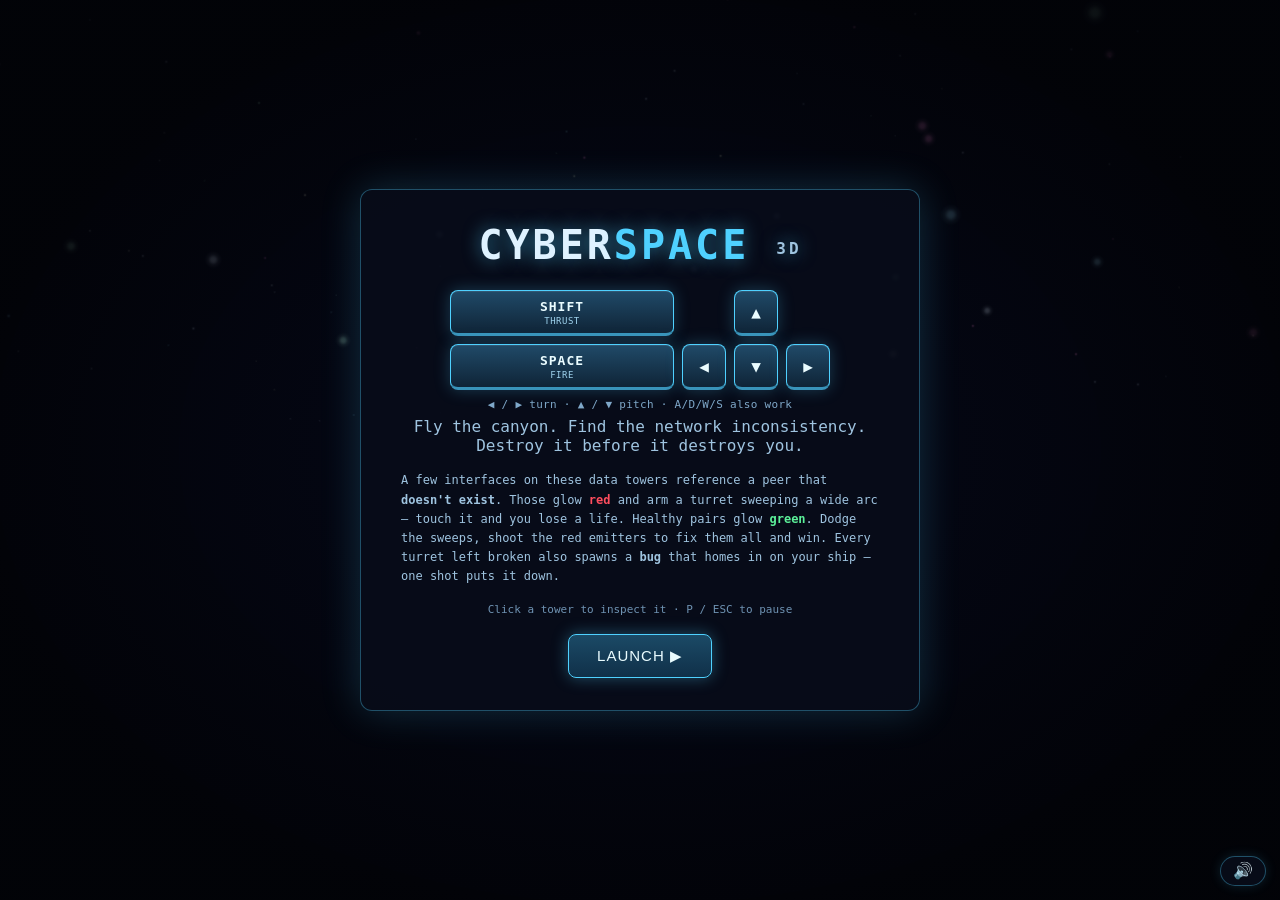
<file: index.html>
<!doctype html>
<html lang="en">
<head>
  <meta charset="UTF-8" />
  <meta name="viewport" content="width=device-width, initial-scale=1.0" />
  <title>CyberSpace — Network Inconsistency</title>
  <link rel="icon" href="data:," />
  <!-- 3D is the main game now; send everyone straight there. The 2D arcade
       version still lives at /2d/index.html for anyone who wants it, it's
       just no longer advertised as a front-door choice. -->
  <meta http-equiv="refresh" content="0; url=3d/index.html" />
  <script>location.replace('3d/index.html');</script>
  <style>
    :root {
      --bg: #020308;
      --accent: #4fd1ff;
      --panel-bg: rgba(8, 12, 26, 0.92);
      --border: rgba(79, 209, 255, 0.35);
    }
    * { box-sizing: border-box; }
    html, body {
      margin: 0; padding: 0; width: 100%; height: 100%;
      background: var(--bg); color: #dff2ff;
      font-family: 'Segoe UI', 'Consolas', monospace;
      display: flex; align-items: center; justify-content: center;
    }
    .panel {
      background: var(--panel-bg);
      border: 1px solid var(--border);
      border-radius: 12px;
      padding: 32px 40px;
      text-align: center;
      box-shadow: 0 0 40px rgba(79, 209, 255, 0.2);
    }
    h1 { font-size: 28px; margin: 0 0 10px; letter-spacing: 3px; text-shadow: 0 0 18px rgba(79, 209, 255, 0.6); }
    h1 .accent { color: var(--accent); }
    a { color: var(--accent); }
  </style>
</head>
<body>
  <div class="panel">
    <h1>CYBER<span class="accent">SPACE</span></h1>
    <p>Launching&hellip; <a href="3d/index.html">click here if you're not redirected</a>.</p>
  </div>
</body>
</html>
</file>
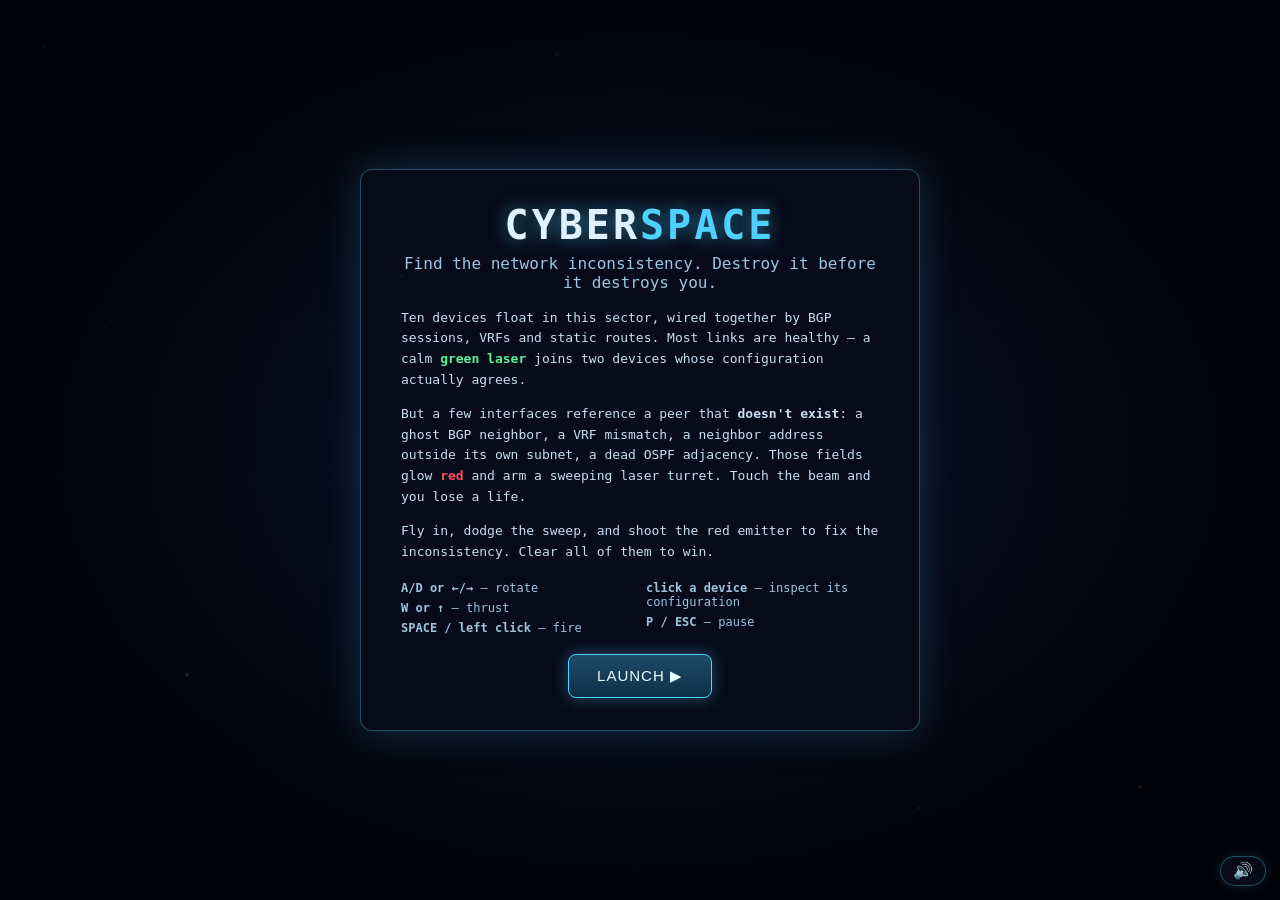
<file: 2d/index.html>
<!doctype html>
<html lang="en">
<head>
  <meta charset="UTF-8" />
  <meta name="viewport" content="width=device-width, initial-scale=1.0" />
  <title>CyberSpace — Network Inconsistency</title>
  <link rel="icon" href="data:," />
  <link rel="stylesheet" href="style.css?v=BUILD_ID" />
</head>
<body>
  <canvas id="game-canvas"></canvas>

  <button id="btn-mute" class="btn-mute" title="Mute sound" aria-pressed="false">🔊</button>

  <!-- HUD (visible while playing/paused) -->
  <div id="hud" class="hud">
    <div class="hud-top">
      <div class="hud-pill">
        <span class="hud-label">LIVES</span>
        <span id="hud-lives" class="hud-lives"></span>
      </div>
      <div class="hud-pill">
        <span class="hud-label">SCORE</span>
        <span id="hud-score">0</span>
      </div>
      <div class="hud-pill">
        <span class="hud-label">FIXED</span>
        <span id="hud-objective">0/0</span>
      </div>
      <div class="hud-pill">
        <span class="hud-label">TIME</span>
        <span id="hud-time">0.0s</span>
      </div>
    </div>
    <canvas id="minimap" width="220" height="150"></canvas>
    <div class="hud-hint">WASD/&larr;&uarr;&rarr; fly &middot; SPACE / click fire &middot; click a device to inspect &middot; P pause</div>
  </div>

  <!-- device inspector side panel -->
  <div id="inspector" class="inspector"></div>

  <!-- Screens -->
  <div id="screen-start" class="screen visible">
    <div class="panel">
      <h1>CYBER<span class="accent">SPACE</span></h1>
      <p class="tagline">Find the network inconsistency. Destroy it before it destroys you.</p>
      <div class="briefing">
        <p>Ten devices float in this sector, wired together by BGP sessions, VRFs and
        static routes. Most links are healthy — a calm <span class="ok">green laser</span>
        joins two devices whose configuration actually agrees.</p>
        <p>But a few interfaces reference a peer that <b>doesn't exist</b>: a ghost BGP
        neighbor, a VRF mismatch, a neighbor address outside its own subnet, a dead OSPF
        adjacency. Those fields glow <span class="bad">red</span> and arm a sweeping laser
        turret. Touch the beam and you lose a life.</p>
        <p>Fly in, dodge the sweep, and shoot the red emitter to fix the inconsistency.
        Clear all of them to win.</p>
      </div>
      <ul class="controls-list">
        <li><b>A/D or &larr;/&rarr;</b> — rotate</li>
        <li><b>W or &uarr;</b> — thrust</li>
        <li><b>SPACE / left click</b> — fire</li>
        <li><b>click a device</b> — inspect its configuration</li>
        <li><b>P / ESC</b> — pause</li>
      </ul>
      <button id="btn-start" class="btn-primary">LAUNCH ▶</button>
    </div>
  </div>

  <!-- shown instead of screen-start on phones/tablets; the game needs a
       keyboard (rotate/thrust/fire) and has no touch control scheme -->
  <div id="screen-mobile-blocked" class="screen">
    <div class="panel">
      <h1>CYBER<span class="accent">SPACE</span></h1>
      <h2 class="bad">DESKTOP ONLY</h2>
      <p class="tagline">This one needs a keyboard.</p>
      <p style="text-align:center; font-size:12px; color:#9fc4e0;">CyberSpace is flown with arrow keys and Space —
      there's no touch control scheme. Open this page on a desktop or laptop with a keyboard to play.</p>
    </div>
  </div>

  <div id="screen-paused" class="screen">
    <div class="panel">
      <h2>PAUSED</h2>
      <button id="btn-resume" class="btn-primary">RESUME</button>
    </div>
  </div>

  <div id="screen-gameover" class="screen">
    <div class="panel">
      <h2 class="bad">SHIP LOST</h2>
      <p>The network stays inconsistent. Final score: <b id="final-score">0</b></p>
      <button id="btn-retry-over" class="btn-primary">RETRY</button>
    </div>
  </div>

  <div id="screen-win" class="screen">
    <div class="panel">
      <h2 class="ok">NETWORK CONSISTENT</h2>
      <p>All inconsistencies destroyed in <b id="win-time">0s</b>.</p>
      <p>Final score: <b id="win-score">0</b></p>
      <button id="btn-retry-win" class="btn-primary">PLAY AGAIN</button>
    </div>
  </div>

  <script src="../js/vec.js?v=BUILD_ID"></script>
  <script src="../js/data.js?v=BUILD_ID"></script>
  <script src="../js/mobile.js?v=BUILD_ID"></script>
  <script src="../js/audio.js?v=BUILD_ID"></script>
  <script src="js/starfield.js?v=BUILD_ID"></script>
  <script src="js/entities.js?v=BUILD_ID"></script>
  <script src="js/game.js?v=BUILD_ID"></script>
  <script src="js/main.js?v=BUILD_ID"></script>
</body>
</html>
</file>
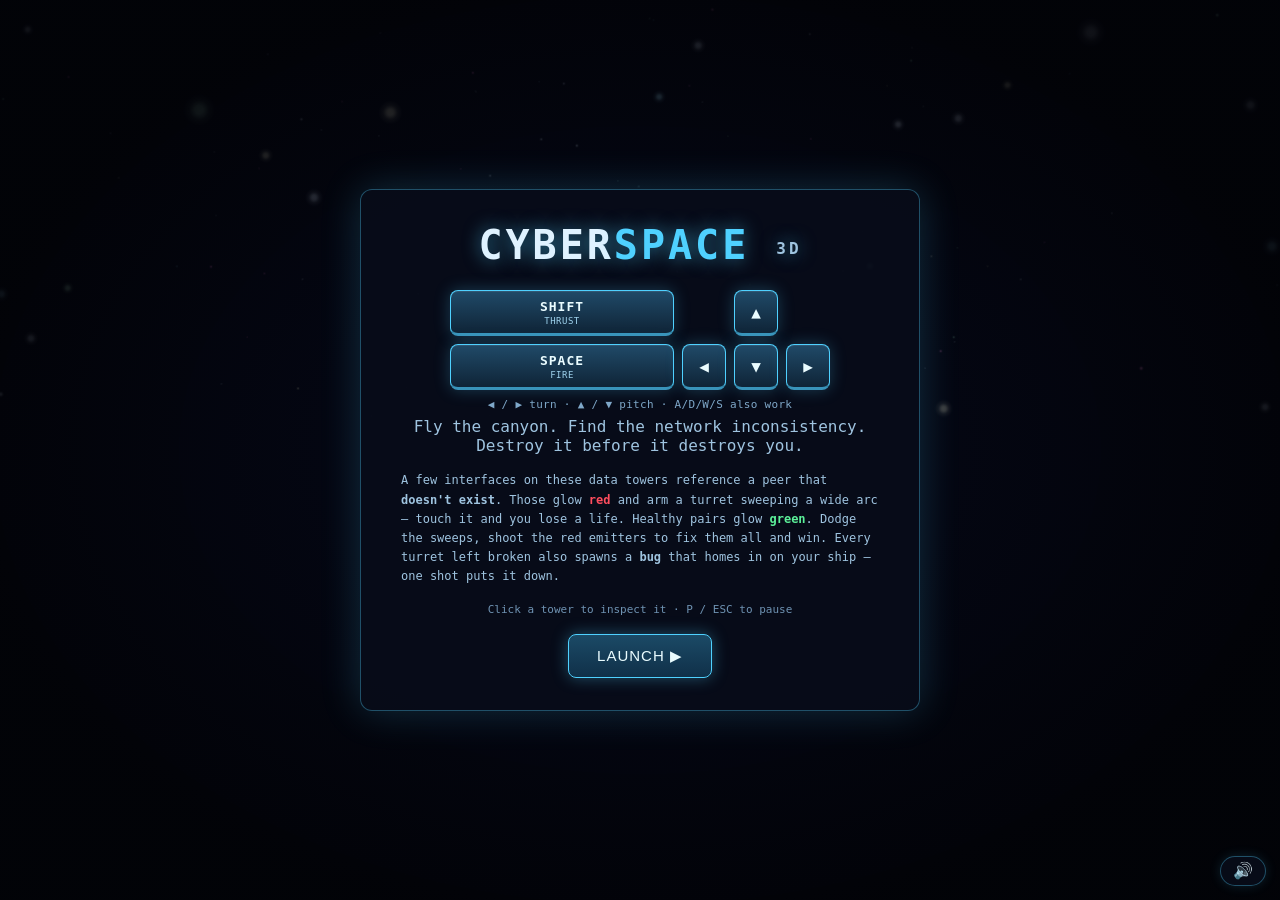
<file: 3d/index.html>
<!doctype html>
<html lang="en">
<head>
  <meta charset="UTF-8" />
  <meta name="viewport" content="width=device-width, initial-scale=1.0" />
  <title>CyberSpace 3D — Network Inconsistency</title>
  <link rel="icon" href="data:," />
  <link rel="stylesheet" href="style.css?v=BUILD_ID" />
</head>
<body>
  <canvas id="game-canvas"></canvas>

  <button id="btn-mute" class="btn-mute" title="Mute sound" aria-pressed="false">🔊</button>

  <!-- HUD (visible while playing/paused) -->
  <div id="hud" class="hud">
    <div class="hud-top">
      <div class="hud-pill">
        <span class="hud-label">LIVES</span>
        <span id="hud-lives" class="hud-lives"></span>
      </div>
      <div class="hud-pill">
        <span class="hud-label">SCORE</span>
        <span id="hud-score">0</span>
      </div>
      <div class="hud-pill">
        <span class="hud-label">FIXED</span>
        <span id="hud-objective">0/0</span>
      </div>
      <div class="hud-pill">
        <span class="hud-label">TIME</span>
        <span id="hud-time">0.0s</span>
      </div>
      <div class="hud-pill">
        <span class="hud-label">BUGS</span>
        <span id="hud-bugs">0</span>
      </div>
    </div>
    <canvas id="minimap" width="220" height="150"></canvas>
    <div class="hud-hint">A/D turn &middot; W/S pitch &middot; hold SHIFT to thrust &middot; SPACE / click fire &middot; click a tower to inspect &middot; P pause</div>
  </div>

  <!-- device inspector side panel -->
  <div id="inspector" class="inspector"></div>

  <!-- Screens -->
  <div id="screen-start" class="screen visible">
    <div class="panel">
      <h1>CYBER<span class="accent">SPACE</span> <span style="font-size:16px;vertical-align:middle;color:#9fc4e0;">3D</span></h1>

      <div class="keymap" role="img" aria-label="Controls: Shift to thrust, arrow keys to turn and pitch, Space to fire">
        <div class="keycap keycap-shift"><span class="keycap-label">SHIFT</span><span class="keycap-sub">thrust</span></div>
        <div class="keycap keycap-up">&#9650;</div>
        <div class="keycap keycap-space"><span class="keycap-label">SPACE</span><span class="keycap-sub">fire</span></div>
        <div class="keycap keycap-left">&#9664;</div>
        <div class="keycap keycap-down">&#9660;</div>
        <div class="keycap keycap-right">&#9654;</div>
      </div>
      <div class="keymap-caption">&#9664; / &#9654; turn &middot; &#9650; / &#9660; pitch &middot; A/D/W/S also work</div>

      <p class="tagline">Fly the canyon. Find the network inconsistency. Destroy it before it destroys you.</p>
      <div class="briefing briefing-compact">
        <p>A few interfaces on these data towers reference a peer that <b>doesn't exist</b>. Those glow
        <span class="bad">red</span> and arm a turret sweeping a wide arc — touch it and you lose a life.
        Healthy pairs glow <span class="ok">green</span>. Dodge the sweeps, shoot the red emitters to fix
        them all and win. Every turret left broken also spawns a <b>bug</b> that homes in on your ship —
        one shot puts it down.</p>
      </div>
      <p class="footnote">Click a tower to inspect it &middot; P / ESC to pause</p>
      <button id="btn-start" class="btn-primary">LAUNCH ▶</button>
    </div>
  </div>

  <!-- shown instead of screen-start on phones/tablets; the game needs a
       keyboard (turn/pitch/thrust/fire) and has no touch control scheme -->
  <div id="screen-mobile-blocked" class="screen">
    <div class="panel">
      <h1>CYBER<span class="accent">SPACE</span> <span style="font-size:16px;vertical-align:middle;color:#9fc4e0;">3D</span></h1>
      <h2 class="bad">DESKTOP ONLY</h2>
      <p class="tagline">This one needs a keyboard.</p>
      <p class="briefing-compact" style="text-align:center;">CyberSpace 3D is flown with arrow keys, Shift,
      and Space — there's no touch control scheme. Open this page on a desktop or laptop with a keyboard to play.</p>
    </div>
  </div>

  <div id="screen-paused" class="screen">
    <div class="panel">
      <h2>PAUSED</h2>
      <button id="btn-resume" class="btn-primary">RESUME</button>
    </div>
  </div>

  <div id="screen-gameover" class="screen">
    <div class="panel">
      <h2 class="bad">SHIP LOST</h2>
      <p>The network stays inconsistent. Final score: <b id="final-score">0</b></p>
      <button id="btn-retry-over" class="btn-primary">RETRY</button>
    </div>
  </div>

  <div id="screen-win" class="screen">
    <div class="panel">
      <h2 class="ok">NETWORK CONSISTENT</h2>
      <p>All inconsistencies destroyed in <b id="win-time">0s</b>.</p>
      <p>Final score: <b id="win-score">0</b></p>
      <button id="btn-retry-win" class="btn-primary">PLAY AGAIN</button>
    </div>
  </div>

  <script src="vendor/three.min.js"></script>
  <script src="../js/data.js?v=BUILD_ID"></script>
  <script src="../js/mobile.js?v=BUILD_ID"></script>
  <script src="../js/audio.js?v=BUILD_ID"></script>
  <script src="js/flavor.js?v=BUILD_ID"></script>
  <script src="js/textures.js?v=BUILD_ID"></script>
  <script src="js/scene.js?v=BUILD_ID"></script>
  <script src="js/entities3d.js?v=BUILD_ID"></script>
  <script src="js/ship.js?v=BUILD_ID"></script>
  <script src="js/bug.js?v=BUILD_ID"></script>
  <script src="js/game3d.js?v=BUILD_ID"></script>
  <script src="js/main.js?v=BUILD_ID"></script>
</body>
</html>
</file>
<file: 2d/style.css>
:root {
  --bg: #020308;
  --ok: #5cf29a;
  --bad: #ff4d5e;
  --accent: #4fd1ff;
  --panel-bg: rgba(8, 12, 26, 0.92);
  --border: rgba(79, 209, 255, 0.35);
}

* { box-sizing: border-box; }

html, body {
  margin: 0;
  padding: 0;
  width: 100%;
  height: 100%;
  background: var(--bg);
  overflow: hidden;
  font-family: 'Segoe UI', 'Consolas', monospace;
  color: #dff2ff;
  user-select: none;
}

#game-canvas {
  display: block;
  position: absolute;
  inset: 0;
  cursor: crosshair;
}

/* ---------------- HUD ---------------- */

.hud {
  position: absolute;
  inset: 0;
  pointer-events: none;
  display: none;
}
.hud.visible { display: block; }

.hud-top {
  position: absolute;
  top: 0;
  left: 0;
  right: 0;
  padding: 14px 14px 26px;
  display: flex;
  gap: 10px;
  flex-wrap: wrap;
  background: linear-gradient(180deg, rgba(2, 3, 8, 0.75) 0%, rgba(2, 3, 8, 0) 100%);
}

.hud-pill {
  background: var(--panel-bg);
  border: 1px solid var(--border);
  border-radius: 20px;
  padding: 6px 14px;
  font-size: 13px;
  display: flex;
  align-items: center;
  gap: 8px;
  box-shadow: 0 0 12px rgba(79, 209, 255, 0.15);
}

.hud-label {
  font-size: 10px;
  letter-spacing: 1px;
  color: #7fa8c9;
}

.hud-lives {
  display: inline-flex;
  gap: 3px;
}
.life-icon {
  color: var(--ok);
  text-shadow: 0 0 6px var(--ok);
  font-size: 12px;
  transform: rotate(90deg);
  display: inline-block;
}
.life-icon.spent {
  color: #333;
  text-shadow: none;
}
#hud-lives.hit {
  animation: pulseRed 0.25s ease;
}
@keyframes pulseRed {
  0% { filter: drop-shadow(0 0 8px var(--bad)); }
  100% { filter: none; }
}

#minimap {
  position: absolute;
  top: 14px;
  right: 14px;
  border: 1px solid var(--border);
  border-radius: 6px;
  box-shadow: 0 0 14px rgba(79, 209, 255, 0.2);
}

.hud-hint {
  position: absolute;
  bottom: 14px;
  left: 50%;
  transform: translateX(-50%);
  background: var(--panel-bg);
  border: 1px solid var(--border);
  border-radius: 20px;
  padding: 6px 16px;
  font-size: 12px;
  color: #9fc4e0;
  white-space: nowrap;
}

/* ---------------- device inspector ---------------- */

.inspector {
  position: absolute;
  top: 70px;
  right: 14px;
  width: 300px;
  max-height: 70vh;
  overflow-y: auto;
  background: var(--panel-bg);
  border: 1px solid var(--border);
  border-radius: 8px;
  box-shadow: 0 0 20px rgba(79, 209, 255, 0.25);
  display: none;
  font-size: 12px;
  z-index: 5;
}
.inspector.visible { display: block; }

.insp-head {
  display: flex;
  justify-content: space-between;
  align-items: center;
  padding: 10px 12px;
  border-bottom: 1px solid var(--border);
  font-weight: bold;
  letter-spacing: 0.5px;
  color: var(--accent);
}
.insp-head button {
  background: none;
  border: none;
  color: #9fc4e0;
  font-size: 16px;
  cursor: pointer;
}
.insp-body { padding: 8px 12px; }
.insp-row {
  padding: 6px 0;
  border-bottom: 1px solid rgba(79, 209, 255, 0.1);
  line-height: 1.5;
}
.insp-row:last-child { border-bottom: none; }
.insp-led {
  display: inline-block;
  width: 8px;
  height: 8px;
  border-radius: 50%;
  margin-right: 6px;
}
.led-ok { background: var(--ok); box-shadow: 0 0 6px var(--ok); }
.led-bad { background: var(--bad); box-shadow: 0 0 6px var(--bad); }
.led-info { background: var(--accent); box-shadow: 0 0 6px var(--accent); }
.insp-detail { color: #9fc4e0; }
.insp-issue { color: var(--bad); }

/* ---------------- screens ---------------- */

.screen {
  position: absolute;
  inset: 0;
  display: none;
  align-items: center;
  justify-content: center;
  background: radial-gradient(ellipse at center, rgba(10, 16, 40, 0.55) 0%, rgba(2, 3, 8, 0.92) 75%);
  z-index: 10;
}
.screen.visible { display: flex; }

.panel {
  background: var(--panel-bg);
  border: 1px solid var(--border);
  border-radius: 12px;
  padding: 32px 40px;
  max-width: 560px;
  text-align: center;
  box-shadow: 0 0 40px rgba(79, 209, 255, 0.2);
}

/* let the animated scene show through behind the mobile "desktop only"
   message, instead of the usual near-opaque screen backdrop */
#screen-mobile-blocked {
  background: radial-gradient(ellipse at center, rgba(10, 16, 40, 0.15) 0%, rgba(2, 3, 8, 0.55) 85%);
}
#screen-mobile-blocked .panel {
  background: rgba(8, 12, 26, 0.72);
  backdrop-filter: blur(3px);
}

.panel h1 {
  font-size: 40px;
  margin: 0 0 6px;
  letter-spacing: 3px;
  color: #dff2ff;
  text-shadow: 0 0 18px rgba(79, 209, 255, 0.6);
}
.panel h1 .accent { color: var(--accent); }
.panel h2 { margin-top: 0; letter-spacing: 2px; }
.panel h2.bad { color: var(--bad); text-shadow: 0 0 14px rgba(255, 77, 94, 0.6); }
.panel h2.ok { color: var(--ok); text-shadow: 0 0 14px rgba(92, 242, 154, 0.6); }

.tagline {
  color: #9fc4e0;
  margin-top: 0;
}

.briefing {
  text-align: left;
  font-size: 13px;
  line-height: 1.6;
  color: #c8dff2;
  margin: 16px 0;
}
.briefing .ok { color: var(--ok); font-weight: bold; }
.briefing .bad { color: var(--bad); font-weight: bold; }

.controls-list {
  text-align: left;
  list-style: none;
  padding: 0;
  margin: 16px 0;
  font-size: 12px;
  color: #9fc4e0;
  columns: 2;
}
.controls-list li { padding: 3px 0; }

.btn-primary {
  background: linear-gradient(180deg, #1b4a66, #103049);
  border: 1px solid var(--accent);
  color: #eafcff;
  padding: 12px 28px;
  font-size: 15px;
  letter-spacing: 1px;
  border-radius: 8px;
  cursor: pointer;
  box-shadow: 0 0 16px rgba(79, 209, 255, 0.35);
  transition: transform 0.1s ease, box-shadow 0.1s ease;
}
.btn-primary:hover {
  box-shadow: 0 0 26px rgba(79, 209, 255, 0.6);
  transform: translateY(-1px);
}
.btn-primary:active { transform: translateY(0); }

.btn-mute {
  position: absolute;
  bottom: 14px;
  right: 14px;
  z-index: 20;
  background: var(--panel-bg);
  border: 1px solid var(--border);
  border-radius: 20px;
  padding: 6px 12px;
  font-size: 16px;
  line-height: 1;
  cursor: pointer;
  color: #dff2ff;
  box-shadow: 0 0 12px rgba(79, 209, 255, 0.15);
}
.btn-mute:hover { border-color: var(--accent); }
.btn-mute.is-muted { color: #7fa8c9; }

@media (max-width: 640px) {
  .controls-list { columns: 1; }
  .panel { padding: 24px 20px; max-width: 92vw; }
}
</file>
<file: 3d/style.css>
:root {
  --bg: #020308;
  --ok: #5cf29a;
  --bad: #ff4d5e;
  --accent: #4fd1ff;
  --panel-bg: rgba(8, 12, 26, 0.92);
  --border: rgba(79, 209, 255, 0.35);
}

* { box-sizing: border-box; }

html, body {
  margin: 0;
  padding: 0;
  width: 100%;
  height: 100%;
  background: var(--bg);
  overflow: hidden;
  font-family: 'Segoe UI', 'Consolas', monospace;
  color: #dff2ff;
  user-select: none;
}

#game-canvas {
  display: block;
  position: absolute;
  inset: 0;
  cursor: crosshair;
}

/* ---------------- HUD ---------------- */

.hud {
  position: absolute;
  inset: 0;
  pointer-events: none;
  display: none;
}
.hud.visible { display: block; }

.hud-top {
  position: absolute;
  top: 0;
  left: 0;
  right: 0;
  padding: 14px 14px 26px;
  display: flex;
  gap: 10px;
  flex-wrap: wrap;
  background: linear-gradient(180deg, rgba(2, 3, 8, 0.75) 0%, rgba(2, 3, 8, 0) 100%);
}

.hud-pill {
  background: var(--panel-bg);
  border: 1px solid var(--border);
  border-radius: 20px;
  padding: 6px 14px;
  font-size: 13px;
  display: flex;
  align-items: center;
  gap: 8px;
  box-shadow: 0 0 12px rgba(79, 209, 255, 0.15);
}

.hud-label {
  font-size: 10px;
  letter-spacing: 1px;
  color: #7fa8c9;
}

.hud-lives {
  display: inline-flex;
  gap: 3px;
}
.life-icon {
  color: var(--ok);
  text-shadow: 0 0 6px var(--ok);
  font-size: 12px;
  transform: rotate(90deg);
  display: inline-block;
}
.life-icon.spent {
  color: #333;
  text-shadow: none;
}
#hud-lives.hit {
  animation: pulseRed 0.25s ease;
}
@keyframes pulseRed {
  0% { filter: drop-shadow(0 0 8px var(--bad)); }
  100% { filter: none; }
}

#minimap {
  position: absolute;
  top: 14px;
  right: 14px;
  border: 1px solid var(--border);
  border-radius: 6px;
  box-shadow: 0 0 14px rgba(79, 209, 255, 0.2);
}

.hud-hint {
  position: absolute;
  bottom: 14px;
  left: 50%;
  transform: translateX(-50%);
  background: var(--panel-bg);
  border: 1px solid var(--border);
  border-radius: 20px;
  padding: 6px 16px;
  font-size: 12px;
  color: #9fc4e0;
  white-space: nowrap;
  text-align: center;
}

/* ---------------- device inspector ---------------- */

.inspector {
  position: absolute;
  top: 70px;
  right: 14px;
  width: 300px;
  max-height: 60vh;
  overflow-y: auto;
  background: var(--panel-bg);
  border: 1px solid var(--border);
  border-radius: 8px;
  box-shadow: 0 0 20px rgba(79, 209, 255, 0.25);
  display: none;
  font-size: 12px;
  z-index: 5;
  pointer-events: auto;
}
.inspector.visible { display: block; }

.insp-head {
  display: flex;
  justify-content: space-between;
  align-items: center;
  padding: 10px 12px;
  border-bottom: 1px solid var(--border);
  font-weight: bold;
  letter-spacing: 0.5px;
  color: var(--accent);
}
.insp-head button {
  background: none;
  border: none;
  color: #9fc4e0;
  font-size: 16px;
  cursor: pointer;
}
.insp-body { padding: 8px 12px; }
.insp-row {
  padding: 6px 0;
  border-bottom: 1px solid rgba(79, 209, 255, 0.1);
  line-height: 1.5;
}
.insp-row:last-child { border-bottom: none; }
.insp-led {
  display: inline-block;
  width: 8px;
  height: 8px;
  border-radius: 50%;
  margin-right: 6px;
}
.led-ok { background: var(--ok); box-shadow: 0 0 6px var(--ok); }
.led-bad { background: var(--bad); box-shadow: 0 0 6px var(--bad); }
.led-info { background: var(--accent); box-shadow: 0 0 6px var(--accent); }
.insp-detail { color: #9fc4e0; }
.insp-issue { color: var(--bad); }

/* ---------------- screens ---------------- */

.screen {
  position: absolute;
  inset: 0;
  display: none;
  align-items: center;
  justify-content: center;
  background: radial-gradient(ellipse at center, rgba(10, 16, 40, 0.55) 0%, rgba(2, 3, 8, 0.92) 75%);
  z-index: 10;
}
.screen.visible { display: flex; }

.panel {
  background: var(--panel-bg);
  border: 1px solid var(--border);
  border-radius: 12px;
  padding: 32px 40px;
  max-width: 560px;
  text-align: center;
  box-shadow: 0 0 40px rgba(79, 209, 255, 0.2);
}

/* let the animated scene show through behind the mobile "desktop only"
   message, instead of the usual near-opaque screen backdrop */
#screen-mobile-blocked {
  background: radial-gradient(ellipse at center, rgba(10, 16, 40, 0.15) 0%, rgba(2, 3, 8, 0.55) 85%);
}
#screen-mobile-blocked .panel {
  background: rgba(8, 12, 26, 0.72);
  backdrop-filter: blur(3px);
}

.panel h1 {
  font-size: 40px;
  margin: 0 0 6px;
  letter-spacing: 3px;
  color: #dff2ff;
  text-shadow: 0 0 18px rgba(79, 209, 255, 0.6);
}
.panel h1 .accent { color: var(--accent); }
.panel h2 { margin-top: 0; letter-spacing: 2px; }
.panel h2.bad { color: var(--bad); text-shadow: 0 0 14px rgba(255, 77, 94, 0.6); }
.panel h2.ok { color: var(--ok); text-shadow: 0 0 14px rgba(92, 242, 154, 0.6); }

/* ---------------- key control diagram ----------------
   Keys are laid out on a 4-column grid that mirrors their physical
   keyboard position: SHIFT/SPACE occupy the wide left column, and the
   arrow keys sit in the same inverted-T shape they have on a real
   keyboard (UP directly above DOWN, LEFT/RIGHT either side). */
.keymap {
  display: grid;
  grid-template-columns: 1fr 44px 44px 44px;
  grid-auto-rows: 46px;
  gap: 8px;
  margin: 22px auto 8px;
  max-width: 380px;
}
.keycap {
  background: linear-gradient(180deg, #204a68, #0f2437);
  border: 1px solid var(--accent);
  border-bottom: 3px solid rgba(79, 209, 255, 0.55);
  border-radius: 8px;
  color: #eafcff;
  display: flex;
  flex-direction: column;
  align-items: center;
  justify-content: center;
  box-shadow: 0 0 16px rgba(79, 209, 255, 0.25), inset 0 1px 0 rgba(255, 255, 255, 0.08);
  font-weight: 700;
  font-size: 16px;
}
.keycap-label { font-size: 13px; letter-spacing: 1px; }
.keycap-sub {
  font-size: 9px;
  font-weight: 400;
  text-transform: uppercase;
  letter-spacing: 0.5px;
  color: #9fd3ee;
  margin-top: 2px;
}
.keycap-shift { grid-column: 1 / 2; grid-row: 1; }
.keycap-up { grid-column: 3 / 4; grid-row: 1; }
.keycap-space { grid-column: 1 / 2; grid-row: 2; }
.keycap-left { grid-column: 2 / 3; grid-row: 2; }
.keycap-down { grid-column: 3 / 4; grid-row: 2; }
.keycap-right { grid-column: 4 / 5; grid-row: 2; }

.keymap-caption {
  text-align: center;
  font-size: 11px;
  color: #7fa8c9;
  letter-spacing: 0.3px;
  margin: 0 0 6px;
}

.tagline {
  color: #9fc4e0;
  margin-top: 0;
}

.briefing {
  text-align: left;
  font-size: 13px;
  line-height: 1.6;
  color: #c8dff2;
  margin: 16px 0;
}
.briefing .ok { color: var(--ok); font-weight: bold; }
.briefing .bad { color: var(--bad); font-weight: bold; }
.briefing-compact {
  font-size: 12px;
  color: #9fc4e0;
}

.footnote {
  text-align: center;
  font-size: 11px;
  color: #6f93b3;
  margin: 4px 0 18px;
}

.controls-list {
  text-align: left;
  list-style: none;
  padding: 0;
  margin: 16px 0;
  font-size: 12px;
  color: #9fc4e0;
  columns: 2;
}
.controls-list li { padding: 3px 0; }

.btn-primary {
  background: linear-gradient(180deg, #1b4a66, #103049);
  border: 1px solid var(--accent);
  color: #eafcff;
  padding: 12px 28px;
  font-size: 15px;
  letter-spacing: 1px;
  border-radius: 8px;
  cursor: pointer;
  box-shadow: 0 0 16px rgba(79, 209, 255, 0.35);
  transition: transform 0.1s ease, box-shadow 0.1s ease;
}
.btn-primary:hover {
  box-shadow: 0 0 26px rgba(79, 209, 255, 0.6);
  transform: translateY(-1px);
}
.btn-primary:active { transform: translateY(0); }

.btn-link {
  display: inline-block;
  margin-top: 14px;
  color: #7fa8c9;
  font-size: 11px;
  text-decoration: none;
}
.btn-link:hover { color: var(--accent); }

.btn-mute {
  position: absolute;
  bottom: 14px;
  right: 14px;
  z-index: 20;
  background: var(--panel-bg);
  border: 1px solid var(--border);
  border-radius: 20px;
  padding: 6px 12px;
  font-size: 16px;
  line-height: 1;
  cursor: pointer;
  color: #dff2ff;
  box-shadow: 0 0 12px rgba(79, 209, 255, 0.15);
}
.btn-mute:hover { border-color: var(--accent); }
.btn-mute.is-muted { color: #7fa8c9; }

@media (max-width: 640px) {
  .controls-list { columns: 1; }
  .panel { padding: 24px 20px; max-width: 92vw; }
  .keymap { grid-template-columns: 1fr 38px 38px 38px; grid-auto-rows: 40px; max-width: 320px; }
  .keycap { font-size: 14px; }
  .keycap-label { font-size: 11px; }
}
</file>
